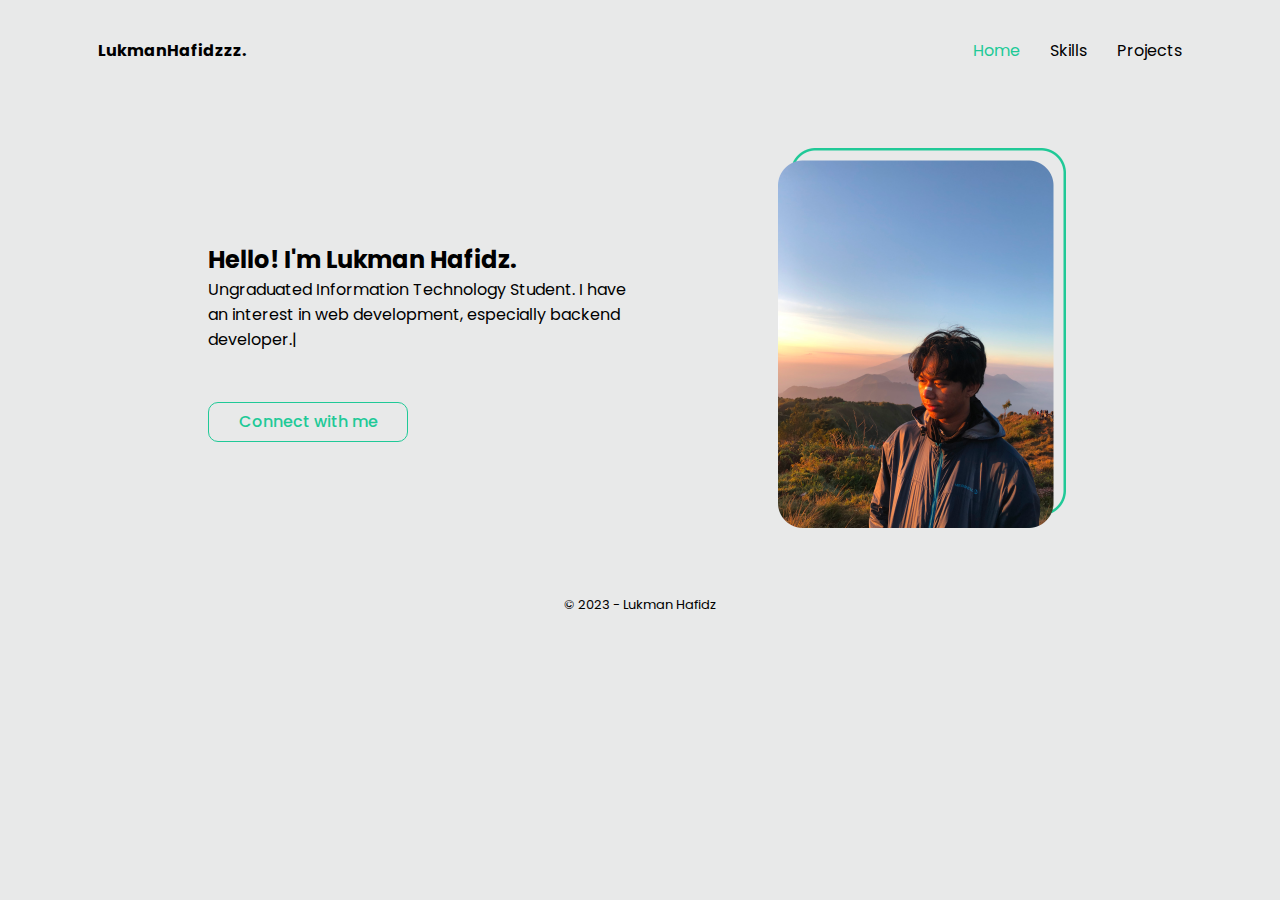
<file: index.html>
<!DOCTYPE html>
<html lang="en">

<head>
    <meta charset="UTF-8" />
    <meta name="viewport" content="width=device-width, initial-scale=1.0" />
    <link rel="stylesheet" href="style.css">
    <title>Lukman Hafidz | Home</title>

    <style>

    </style>
</head>
<body>
    <header>
        <ul>
            <li class="logo"><a class="leftNavbar" href="">LukmanHafidzzz.</a></li>
            <li><a class="rightNavbar" href="projects.html">Projects</a></li>
            <li><a class="rightNavbar" href="skills.html">Skills</a></li>
            <li><a class="rightNavbar active" href="">Home</a></li>
        </ul>
    </header>

    <section class="row">
        <div class="col-left">
            <div>
                <span class="hello">Hello! I'm Lukman Hafidz.</span> <br>
                Ungraduated Information Technology Student. I have an interest in web development, especially backend developer.<span class="cursor">|</span><br>
            </div>
            <div class="button"><a href="https://github.com/LukmanHafidzzz" target="_blank" rel="noopener noreferrer">
                <button class="btn-start">
                    Connect with me
                </button></a>
            </div>
        </div>
        <div class="col-right">
            <!-- Konten di bagian kanan -->
            <img style="width: 300px;" src="img/Frame 2.png" alt="">
        </div>
    </section>
    <footer>
        &copy; 2023 - Lukman Hafidz
    </footer>
</body>

</html>
</file>
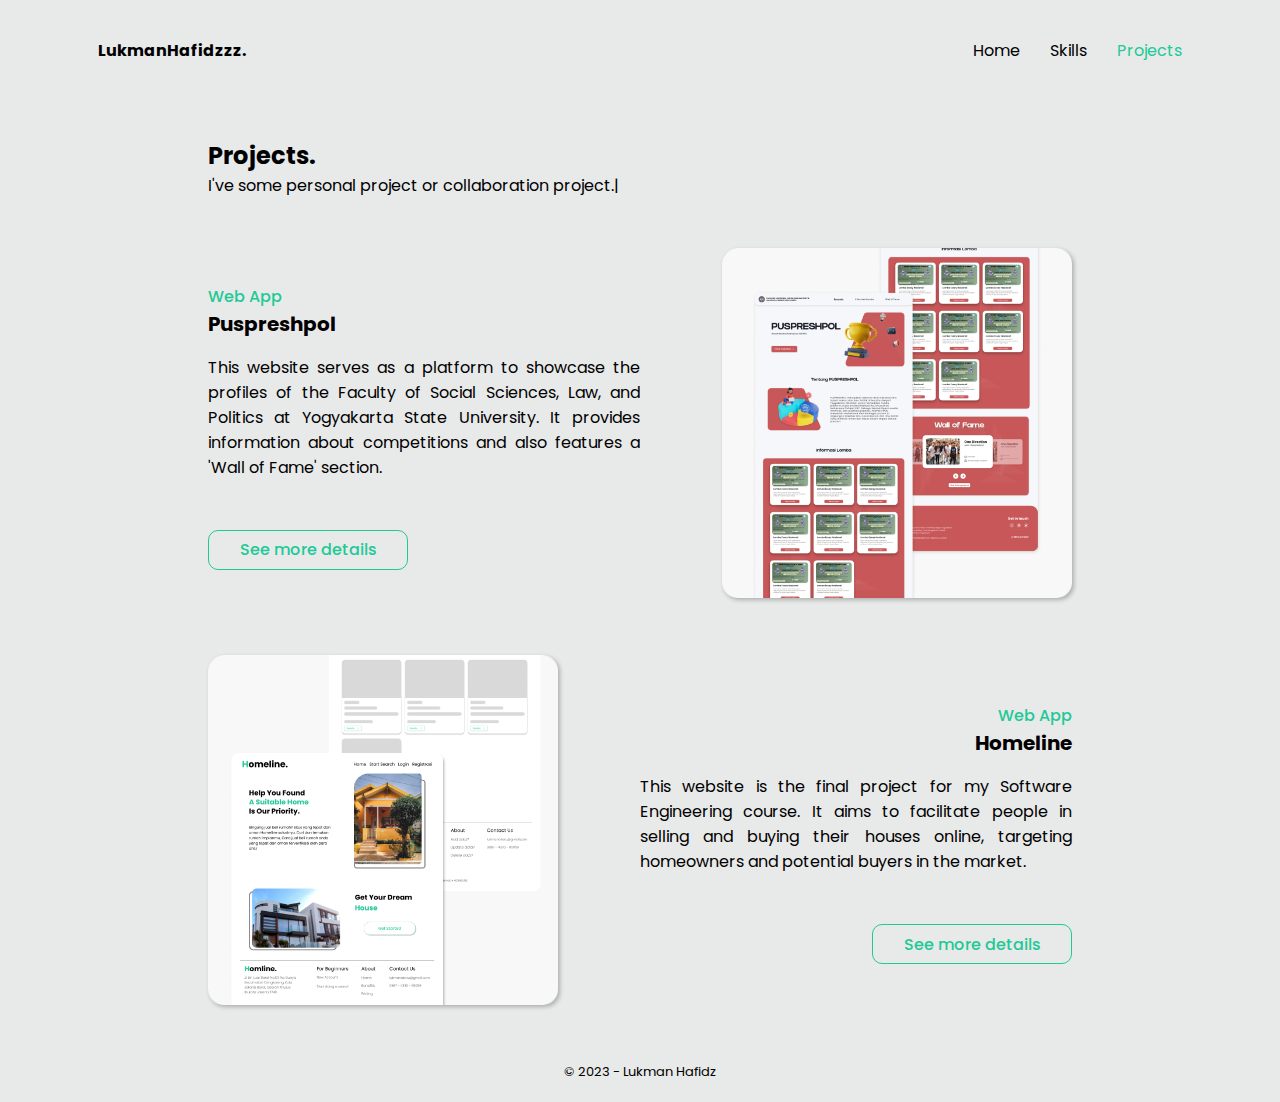
<file: projects.html>
<!DOCTYPE html>
<html lang="en">

<head>
    <meta charset="UTF-8" />
    <meta name="viewport" content="width=device-width, initial-scale=1.0" />
    <link rel="stylesheet" href="projectStyle.css">
    <title>Lukman Hafidz | Projects</title>

    <style>

    </style>
</head>
<body>
    <header>
        <ul>
            <li class="logo"><a class="leftNavbar" href="/">LukmanHafidzzz.</a></li>
            <li><a class="rightNavbar active" href="">Projects</a></li>
            <li><a class="rightNavbar" href="skills.html">Skills</a></li>
            <li><a class="rightNavbar" href="/">Home</a></li>
        </ul>
    </header>

    <section class="containerText">
        <span class="hello">Projects.</span> <br>
        I've some personal project or collaboration project.<span class="cursor">|</span><br>
    </section>
    <section class="row">
        <div class="col-left">
            <span class="webApp">Web App</span><br>
            <span class="title">Puspreshpol</span>
            <p class="text">
                This website serves as a platform to showcase the profiles of the Faculty of Social Sciences, Law, and Politics at Yogyakarta State University. It provides information about competitions and also features a 'Wall of Fame' section.
            </p>

            <div class="button"><a href="https://puspreshpol.com/" target="_blank" rel="noopener noreferrer">
                <button class="btn-start">
                    See more details
                </button></a>
            </div>
        </div>
        <div class="col-right">
            <!-- Konten di bagian kanan -->
            <img style="width: 350px;" src="img/Frame 11.png" alt="">
        </div>
    </section>
    <section class="row">
        <div class="col-left">
            <img style="width: 350px;" src="img/Frame 12.png" alt="">
        </div>
        <div class="col-right">
            <!-- Konten di bagian kanan -->
            <span class="webApp">Web App</span><br>
            <span class="title">Homeline</span>
            <p class="text">
                This website is the final project for my Software Engineering course. It aims to facilitate people in selling and buying their houses online, targeting homeowners and potential buyers in the market.
            </p>

            <div class="button"><a href="https://github.com/LukmanHafidzzz/Homeline" target="_blank" rel="noopener noreferrer">
                <button class="btn-start">
                    See more details
                </button></a>
            </div>
        </div>
    </section>
    <footer>
        &copy; 2023 - Lukman Hafidz
    </footer>
</body>

</html>
</file>
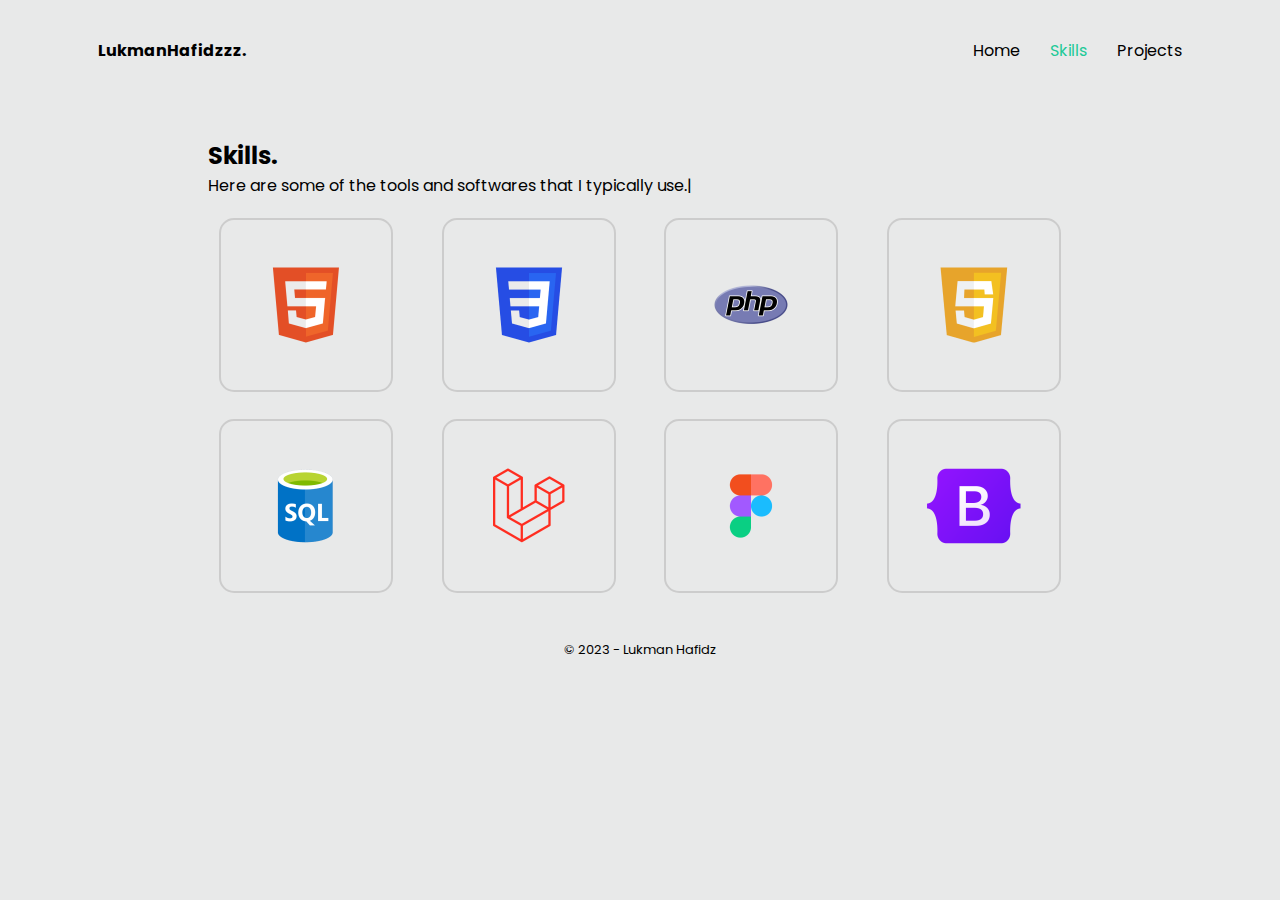
<file: skills.html>
<!DOCTYPE html>
<html lang="en">

<head>
    <meta charset="UTF-8" />
    <meta name="viewport" content="width=device-width, initial-scale=1.0" />
    <link rel="stylesheet" href="skillStyle.css">
    <title>Lukman Hafidz | Skills</title>
</head>

<body>
    <header>
        <ul>
            <li class="logo"><a class="leftNavbar" href="/">LukmanHafidzzz.</a></li>
            <li><a class="rightNavbar" href="projects.html">Projects</a></li>
            <li><a class="rightNavbar active" href="">Skills</a></li>
            <li><a class="rightNavbar" href="/">Home</a></li>
        </ul>
    </header>

    <section class="containerText">
        <span class="hello">Skills.</span><br>
        Here are some of the tools and softwares that I typically use.<span class="cursor">|</span><br>
    </section>
    <section class="container">
        <div class="col">
            <img src="img/Frame 9.png" alt="" width="">
        </div>
        <div class="col">
            <img src="img/Frame 3.png" alt="" width="">
        </div>
        <div class="col">
            <img src="img/Frame 4.png" alt="" width="">
        </div>
        <div class="col">
            <img src="img/Frame 5.png" alt="" width="">
        </div>
        <div class="col">
            <img src="img/Frame 6.png" alt="" width="">
        </div>
        <div class="col">
            <img src="img/Frame 7.png" alt="" width="">
        </div>
        <div class="col">
            <img src="img/Frame 8.png" alt="" width="">
        </div>
        <div class="col">
            <img src="img/Frame 10.png" alt="" width="150">
        </div>
    </section>
    <footer>
        &copy; 2023 - Lukman Hafidz
    </footer>
</body>

</html>
</file>
<file: style.css>
@import url('https://fonts.googleapis.com/css2?family=Poppins:ital,wght@0,100;0,200;0,300;0,400;0,500;0,600;0,700;0,800;0,900;1,100;1,200;1,300;1,400;1,500;1,600;1,700;1,800;1,900&display=swap');

* {
    background-color: #E8E9E9;
    /* background-color: rebeccapurple; */
    /* background-color: #F7F7F7; */
    font-family: 'Poppins', sans-serif;
    color: black;
    font-size: 16px;
}

header {
    padding: 30px 90px 0px 90px;
    margin-bottom: 100px;
}

header ul {
    list-style-type: none;
    margin: 0;
    padding: 0;
}

header ul li {
    float: right;
}

header ul li a {
    transition: 0.2s;
}

header ul li a:hover {
    /* color: #03E3E9; */
    color: #20C997;
}

.active {
    color: #20C997;
}

.logo {
    float: left;
}

.leftNavbar {
    text-decoration: none;
    font-weight: 700;
}

.rightNavbar {
    display: block;
    text-align: center;
    /* padding: 14px 16px; */
    margin-left: 30px;
    text-decoration: none;
}

/* li a:hover:not(.active) {
    background-color: #111;
} */

/* .active {
    background-color: #04AA6D;
} */

.row {
    display: flex;
    justify-content: center;
    align-items: center;
}

.col-left {
    flex: 1;
    /* border: 1px solid #ccc; */
    text-align: start;
    padding-left: 200px;
}

.col-right {
    flex: 1;
    /* border: 1px solid #ccc; */
    text-align: end;
    padding-right: 200px;
}

.hello {
    font-size: 24px;
    font-weight: 700;
}

.button {
    margin-top: 50px;
}

.btn-start {
    padding: 5px;
    /* background-color: white; */
    border: #20C997 solid 1px;
    text-decoration: none;
    border-radius: 10px;
    width: 200px;
    height: 40px;
    cursor: pointer;
    transition: 0.2s;
    font-weight: 500;
    color: #20C997;
}

.btn-start:hover {
    padding: 5px;
    background-color: #20C997;
    border: #20C997 solid 1px;
    color: white;
    text-decoration: none;
    border-radius: 10px;
    width: 200px;
    height: 40px;
    cursor: pointer;
    box-shadow: 2px 2px 4px rgba(0, 0, 0, 0.25);
}

@keyframes cursor-blink {
    0%,
    100% {
        opacity: 1;
    }
    50% {
        opacity: 0;
    }
}

.cursor {
    animation: cursor-blink 0.8s infinite;
}

footer {
    font-size: small;
    font-weight: 400;
    text-align: center;
    margin-top: 50px;
}


/* .bi-chevron-right {
    color: #20C997;
} */

/* .bi-chevron-right:hover {
    color: white;
} */
</file>
<file: projectStyle.css>
@import url('https://fonts.googleapis.com/css2?family=Poppins:ital,wght@0,100;0,200;0,300;0,400;0,500;0,600;0,700;0,800;0,900;1,100;1,200;1,300;1,400;1,500;1,600;1,700;1,800;1,900&display=swap');

* {
    background-color: #E8E9E9;
    /* background-color: rebeccapurple; */
    /* background-color: #F7F7F7; */
    font-family: 'Poppins', sans-serif;
    color: black;
    font-size: 16px;
}

header {
    padding: 30px 90px 0px 90px;
    margin-bottom: 100px;
}

header ul {
    list-style-type: none;
    margin: 0;
    padding: 0;
}

header ul li {
    float: right;
}

header ul li a {
    transition: 0.2s;
}

header ul li a:hover {
    /* color: #03E3E9; */
    color: #20C997;
}

.active {
    color: #20C997;
}

.logo {
    float: left;
}

.leftNavbar {
    text-decoration: none;
    font-weight: 700;
}

.rightNavbar {
    display: block;
    text-align: center;
    /* padding: 14px 16px; */
    margin-left: 30px;
    text-decoration: none;
}

/* li a:hover:not(.active) {
    background-color: #111;
} */

/* .active {
    background-color: #04AA6D;
} */

.containerText {
    margin: 0px 200px 20px 200px;
    /* justify-content: center; */
    align-items: center;
    text-align: start;
}

.row {
    margin-top: 50px;
    display: flex;
    justify-content: center;
    align-items: center;
}

.col-left {
    flex: 1;
    /* border: 1px solid #ccc; */
    text-align: start;
    padding-left: 200px;
}

.col-right {
    flex: 1;
    /* border: 1px solid #ccc; */
    text-align: end;
    padding-right: 200px;
}

.hello {
    font-size: 24px;
    font-weight: 700;
}

.webApp {
    color: #20C997;
    font-weight: 500;
}

.title {
    font-size: 20px;
    font-weight: 700;
}

.text {
    text-align: justify;
}

.button {
    margin-top: 50px;
}

.btn-start {
    padding: 5px;
    /* background-color: white; */
    border: #20C997 solid 1px;
    text-decoration: none;
    border-radius: 10px;
    width: 200px;
    height: 40px;
    cursor: pointer;
    transition: 0.2s;
    font-weight: 500;
    color: #20C997;
}

.btn-start:hover {
    padding: 5px;
    background-color: #20C997;
    border: #20C997 solid 1px;
    color: white;
    text-decoration: none;
    border-radius: 10px;
    width: 200px;
    height: 40px;
    cursor: pointer;
    box-shadow: 2px 2px 4px rgba(0, 0, 0, 0.25);
}

@keyframes cursor-blink {
    0%,
    100% {
        opacity: 1;
    }
    50% {
        opacity: 0;
    }
}

.cursor {
    animation: cursor-blink 0.8s infinite;
}

footer {
    font-size: small;
    font-weight: 400;
    text-align: center;
    margin-top: 50px;
    margin-bottom: 20px;
}

img {
    box-shadow: 2px 2px 4px rgba(0, 0, 0, 0.25);
    border-radius: 15px;
}
</file>
<file: skillStyle.css>
@import url('https://fonts.googleapis.com/css2?family=Poppins:ital,wght@0,100;0,200;0,300;0,400;0,500;0,600;0,700;0,800;0,900;1,100;1,200;1,300;1,400;1,500;1,600;1,700;1,800;1,900&display=swap');

* {
    background-color: #E8E9E9;
    /* background-color: rebeccapurple; */
    /* background-color: #F7F7F7; */
    font-family: 'Poppins', sans-serif;
    color: black;
    font-size: 16px;
}

header {
    padding: 30px 90px 0px 90px;
    margin-bottom: 100px;
}

header ul {
    list-style-type: none;
    margin: 0;
    padding: 0;
}

header ul li {
    float: right;
}

header ul li a {
    transition: 0.2s;
}

header ul li a:hover {
    /* color: #03E3E9; */
    color: #20C997;
}

.active {
    color: #20C997;
}

.logo {
    float: left;
}

.leftNavbar {
    text-decoration: none;
    font-weight: 700;
}

.rightNavbar {
    display: block;
    text-align: center;
    /* padding: 14px 16px; */
    margin-left: 30px;
    text-decoration: none;
}

/* li a:hover:not(.active) {
    background-color: #111;
} */

/* .active {
    background-color: #04AA6D;
} */

.containerText {
    margin: 0px 200px 20px 200px;
    /* justify-content: center; */
    align-items: center;
    text-align: start;
}

.container {
    margin-left: 200px;
    margin-right: 200px;
    display: flex;
    flex-wrap: wrap;
    justify-content: space-between;
    align-items: center;
    /* padding: 10px; */
    text-align: center;
}

.col {
    flex: 0 0 calc(25% - 20px);
    box-sizing: border-box;
    margin-bottom: 20px;
}

.col img {
    /* max-width: 100%; */
    height: auto;
    border: 2px solid #ccc;
    border-radius: 15px;
    padding: 10px;
    width: 150px;
    cursor: pointer;
    transition: 0.2s;
}

.col img:hover {
    background-color: #CCC;
    border: 2px solid #AAA;
}

.hello {
    font-size: 24px;
    font-weight: 700;
}

@keyframes cursor-blink {
    0%,
    100% {
        opacity: 1;
    }
    50% {
        opacity: 0;
    }
}

.cursor {
    animation: cursor-blink 0.8s infinite;
}

footer {
    font-size: small;
    font-weight: 400;
    text-align: center;
    margin-top: 20px;
    margin-bottom: 20px;
}
</file>
